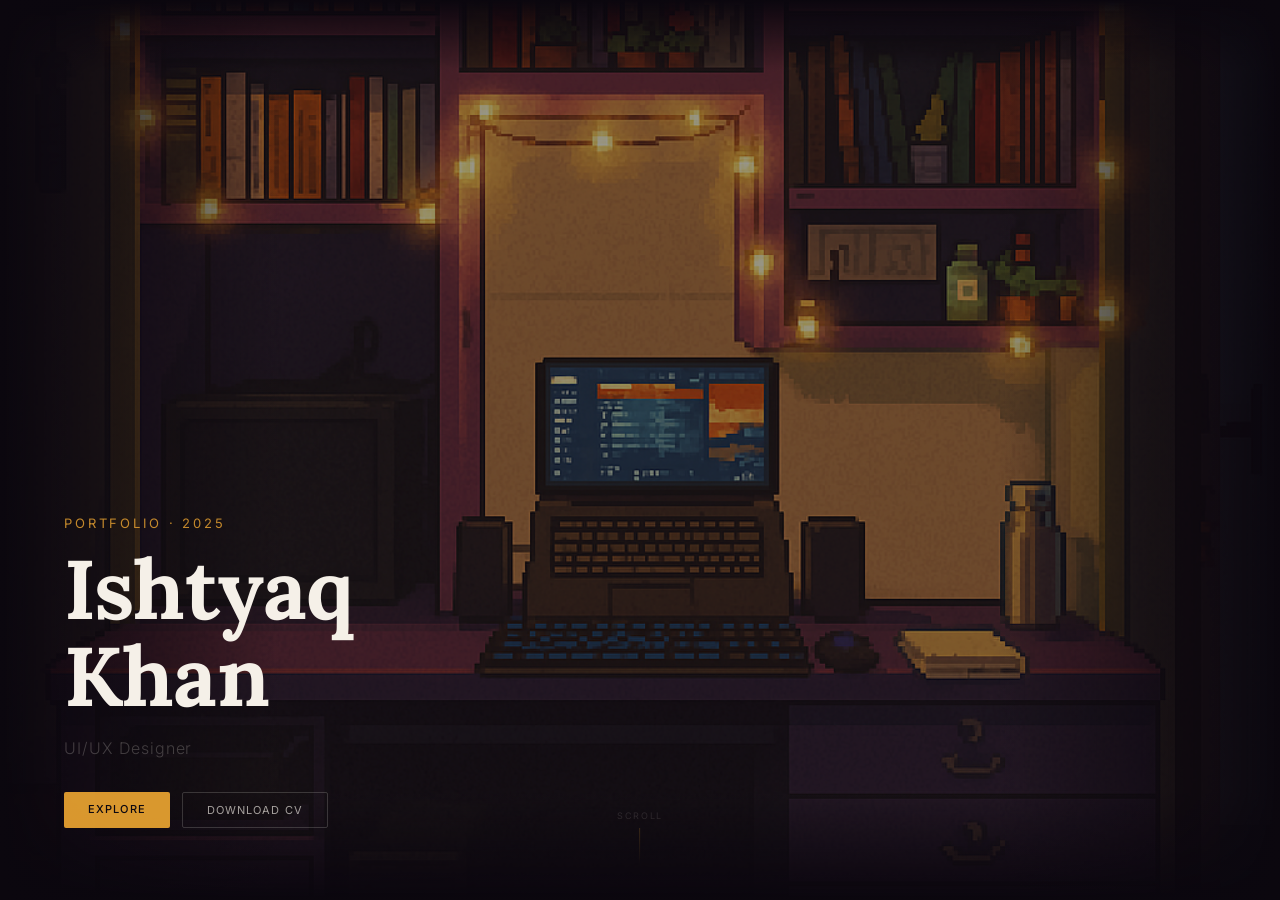
<file: index.html>
<!DOCTYPE html>
<html lang="en">
<head>
  <meta charset="UTF-8" />
  <meta name="viewport" content="width=device-width, initial-scale=1.0" />
  <title>Ishtyaq's Lab</title>
  <style>
    *, *::before, *::after { margin: 0; padding: 0; box-sizing: border-box; }
    html, body, #root {
      width: 100%; height: 100%;
      overflow: hidden;
      background: #0c0810;
    }
  </style>
  <script type="module" crossorigin src="./assets/index-Bj8XLtLp.js"></script>
</head>
<body>
  <div id="root"></div>
</body>
</html>
</file>
